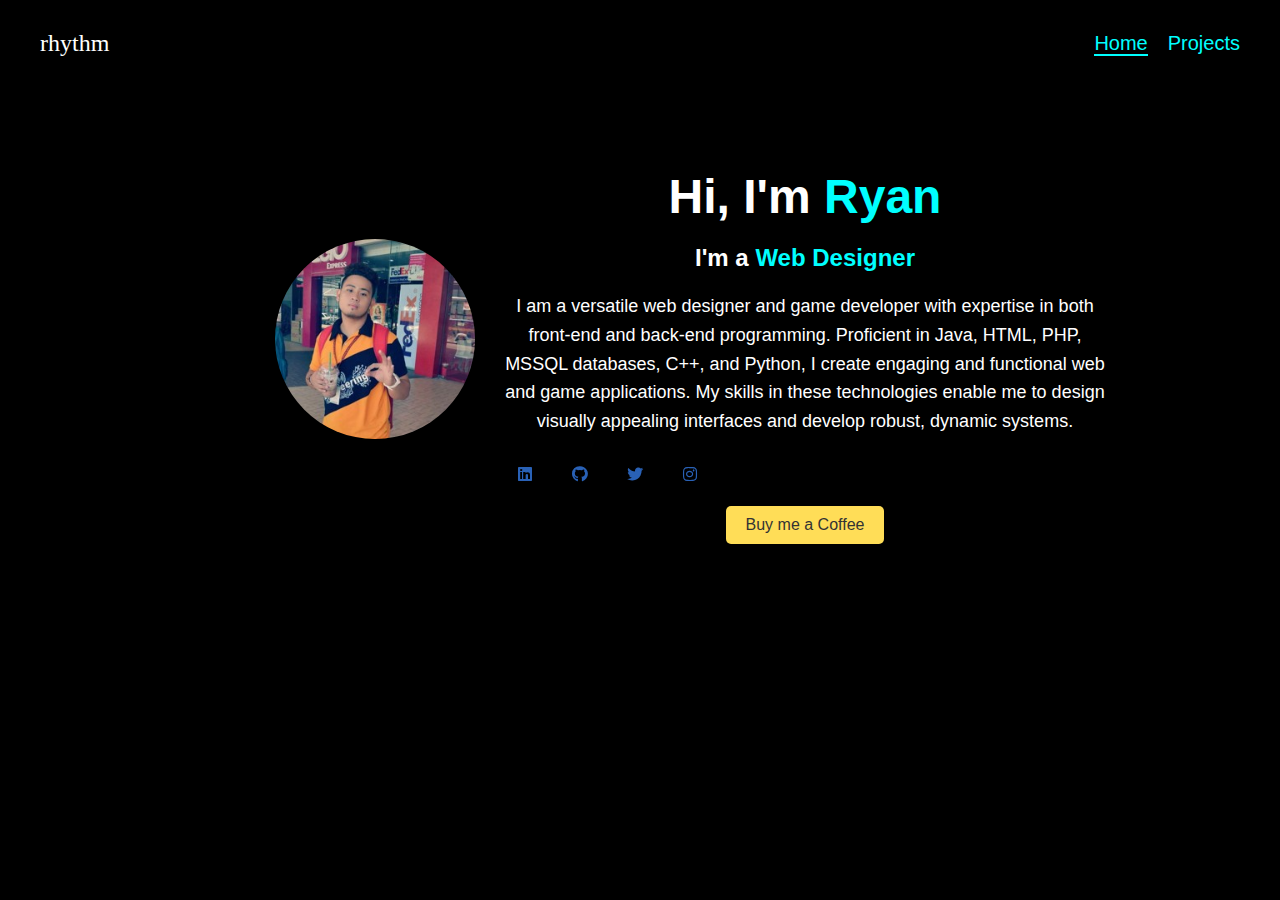
<file: index.html>
<!DOCTYPE html>
<html lang="en">
<head>
   <meta charset="UTF-8">
   <meta name="viewport" content="width=device-width, initial-scale=1.0">
   <title>Home</title>
   <link rel="stylesheet" href="static/css/styles.css">
   <link rel="stylesheet" href="https://cdnjs.cloudflare.com/ajax/libs/font-awesome/6.0.0-beta3/css/all.min.css">
</head>
<body>
   <header>
      <nav aria-label="Main Navigation">
         <div class="logo">rhythm</div>
         <ul class="nav-menu">
            <li><a href="index.html" class="active">Home</a></li>
            <li><a href="templates/projects.html">Projects</a></li>
         </ul>
         <div class="menu-toggle" aria-label="Toggle menu">
            &#9776;
         </div>
      </nav>
   </header>
   
   <main>
      <div class="profile-container">
         <div class="profile-image" aria-label="Profile picture" role="img">
            <img src="static/img/img1.jpg" alt="Profile picture of Ryan">
         </div>
         <div class="content">
            <h1>Hi, I'm <span>Ryan</span></h1>
            <h2>I'm a <span>Web Designer</span></h2>
            <p>I am a versatile web designer and game developer with expertise in both front-end and back-end programming. Proficient in Java, HTML, PHP, MSSQL databases, C++, and Python, I create engaging and functional web and game applications. My skills in these technologies enable me to design visually appealing interfaces and develop robust, dynamic systems.
			</p>
            <div class="social-icons">
                <a href="#" class="icon linkedin" aria-label="LinkedIn">
                   <i class="fab fa-linkedin"></i>
                </a>
                <a href="#" class="icon github" aria-label="GitHub">
                   <i class="fab fa-github"></i>
                </a>
                <a href="#" class="icon twitter" aria-label="Twitter">
                   <i class="fab fa-twitter"></i>
                </a>
                <a href="#" class="icon instagram" aria-label="Instagram">
                   <i class="fab fa-instagram"></i>
                </a>
            </div>
             
<!-- Button -->
<button class="buymeacoffee" onclick="openModal()">Buy me a Coffee</button>

<!-- Modal -->
<div id="coffeeModal" class="modal">
    <div class="modal-content">
        <span class="close" onclick="closeModal()">&times;</span>
        <p>If you’d like to support me, you can send a coffee donation to:</p>
        <div class="payment-options">
            <div class="payment-option">
                <img src="static/img/path-to-paypal-logo.png" alt="PayPal Logo" class="payment-logo">
                <p>PayPal: <strong>rycanano@gmail.com</strong></p>
            </div>
            <div class="payment-option">
                <img src="static/img/path-to-gcash-logo.png" alt="GCash Logo" class="payment-logo">
                <p>GCash: <strong>09279364405</strong></p>
            </div>
        </div>
    </div>
</div>


         </div>
      </div>
   </main>
   
   <!-- External JavaScript -->
    <script src="static/js/script.js"></script>
</body>
</html>
</file>
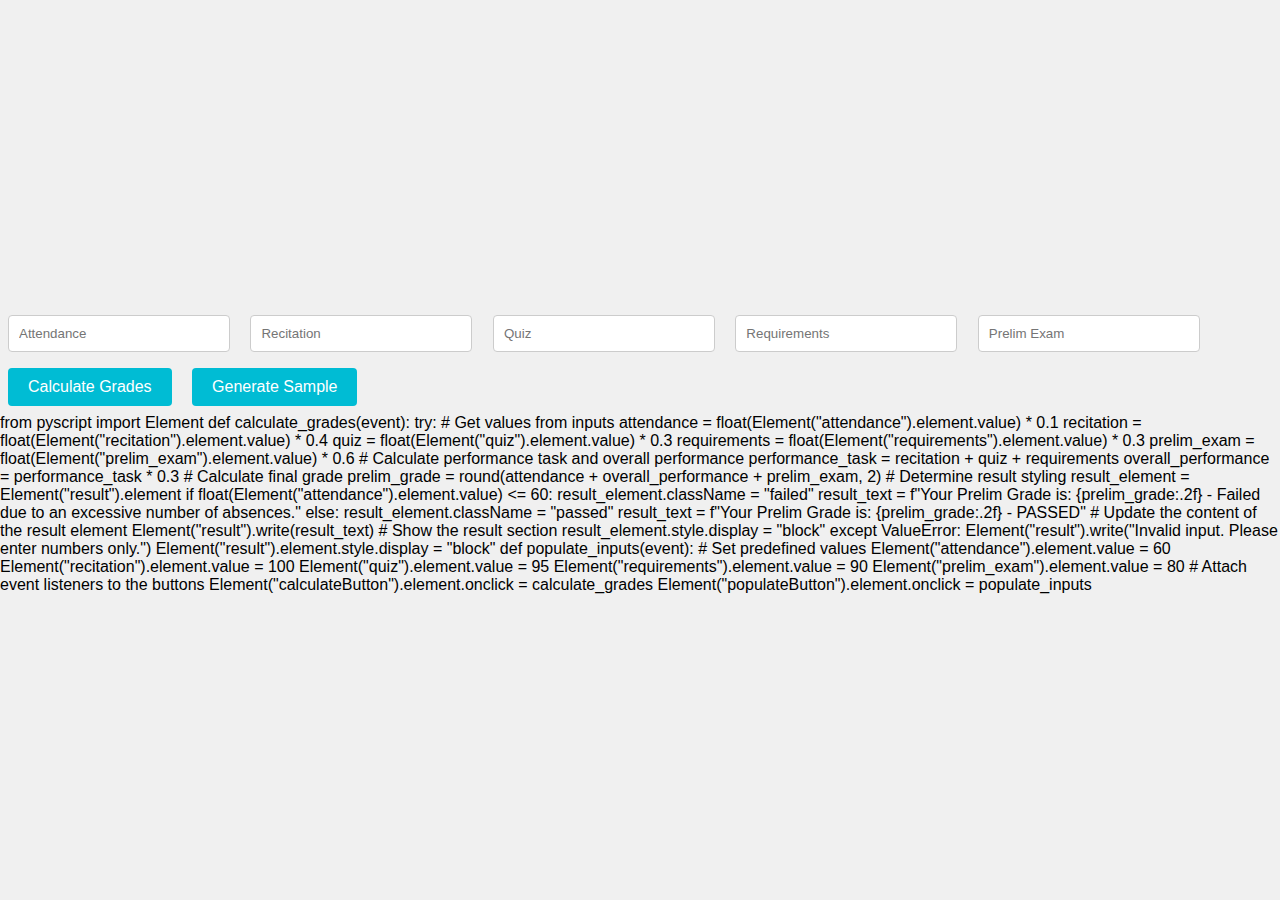
<file: templates/index.html>
<!DOCTYPE html>
<html lang="en">
<head>
    <meta charset="UTF-8">
    <meta name="viewport" content="width=device-width, initial-scale=1.0">
    <title>Grade Calculator</title>
    <!-- Include PyScript -->
    <link rel="stylesheet" href="https://pyscript.net/latest/pyscript.css" />
    <script defer src="https://pyscript.net/latest/pyscript.js"></script>
    <style>
        body {
            font-family: Arial, sans-serif;
            display: flex;
            flex-direction: column;
            align-items: center;
            justify-content: center;
            height: 100vh;
            margin: 0;
            background-color: #f0f0f0;
        }

        input {
            margin: 8px;
            padding: 10px;
            border: 1px solid #ccc;
            border-radius: 4px;
            width: 200px;
        }

        button {
            margin: 8px;
            padding: 10px 20px;
            border: none;
            border-radius: 4px;
            background-color: #00bcd4; /* Cyan color */
            color: white;
            font-size: 16px;
            cursor: pointer;
            transition: background-color 0.3s ease;
        }

        button:hover {
            background-color: #0097a7; /* Darker cyan on hover */
        }

        p {
            font-size: 18px;
            font-weight: bold;
            display: none; /* Hide result initially */
        }

        .failed {
            color: red; /* Red color for failure */
        }

        .passed {
            color: green; /* Green color for pass */
        }
    </style>
</head>
<body>
	<div>
    <!-- HTML elements for user input -->
    <input type="number" id="attendance" placeholder="Attendance" />
    <input type="number" id="recitation" placeholder="Recitation" />
    <input type="number" id="quiz" placeholder="Quiz" />
    <input type="number" id="requirements" placeholder="Requirements" />
    <input type="number" id="prelim_exam" placeholder="Prelim Exam" />
    <button id="calculateButton">Calculate Grades</button>
    <button id="populateButton">Generate Sample</button>
    <p id="result"></p>
	</div>
    <!-- PyScript code -->
    <py-script>
        from pyscript import Element

        def calculate_grades(event):
            try:
                # Get values from inputs
                attendance = float(Element("attendance").element.value) * 0.1
                recitation = float(Element("recitation").element.value) * 0.4
                quiz = float(Element("quiz").element.value) * 0.3
                requirements = float(Element("requirements").element.value) * 0.3
                prelim_exam = float(Element("prelim_exam").element.value) * 0.6

                # Calculate performance task and overall performance
                performance_task = recitation + quiz + requirements
                overall_performance = performance_task * 0.3

                # Calculate final grade
                prelim_grade = round(attendance + overall_performance + prelim_exam, 2)

                # Determine result styling
                result_element = Element("result").element
                if float(Element("attendance").element.value) <= 60:
                    result_element.className = "failed"
                    result_text = f"Your Prelim Grade is: {prelim_grade:.2f} - Failed due to an excessive number of absences."
                else:
                    result_element.className = "passed"
                    result_text = f"Your Prelim Grade is: {prelim_grade:.2f} - PASSED"

                # Update the content of the result element
                Element("result").write(result_text)

                # Show the result section
                result_element.style.display = "block"
            except ValueError:
                Element("result").write("Invalid input. Please enter numbers only.")
                Element("result").element.style.display = "block"

        def populate_inputs(event):
            # Set predefined values
            Element("attendance").element.value = 60
            Element("recitation").element.value = 100
            Element("quiz").element.value = 95
            Element("requirements").element.value = 90
            Element("prelim_exam").element.value = 80

        # Attach event listeners to the buttons
        Element("calculateButton").element.onclick = calculate_grades
        Element("populateButton").element.onclick = populate_inputs
    </py-script>
</body>
</html>
</file>
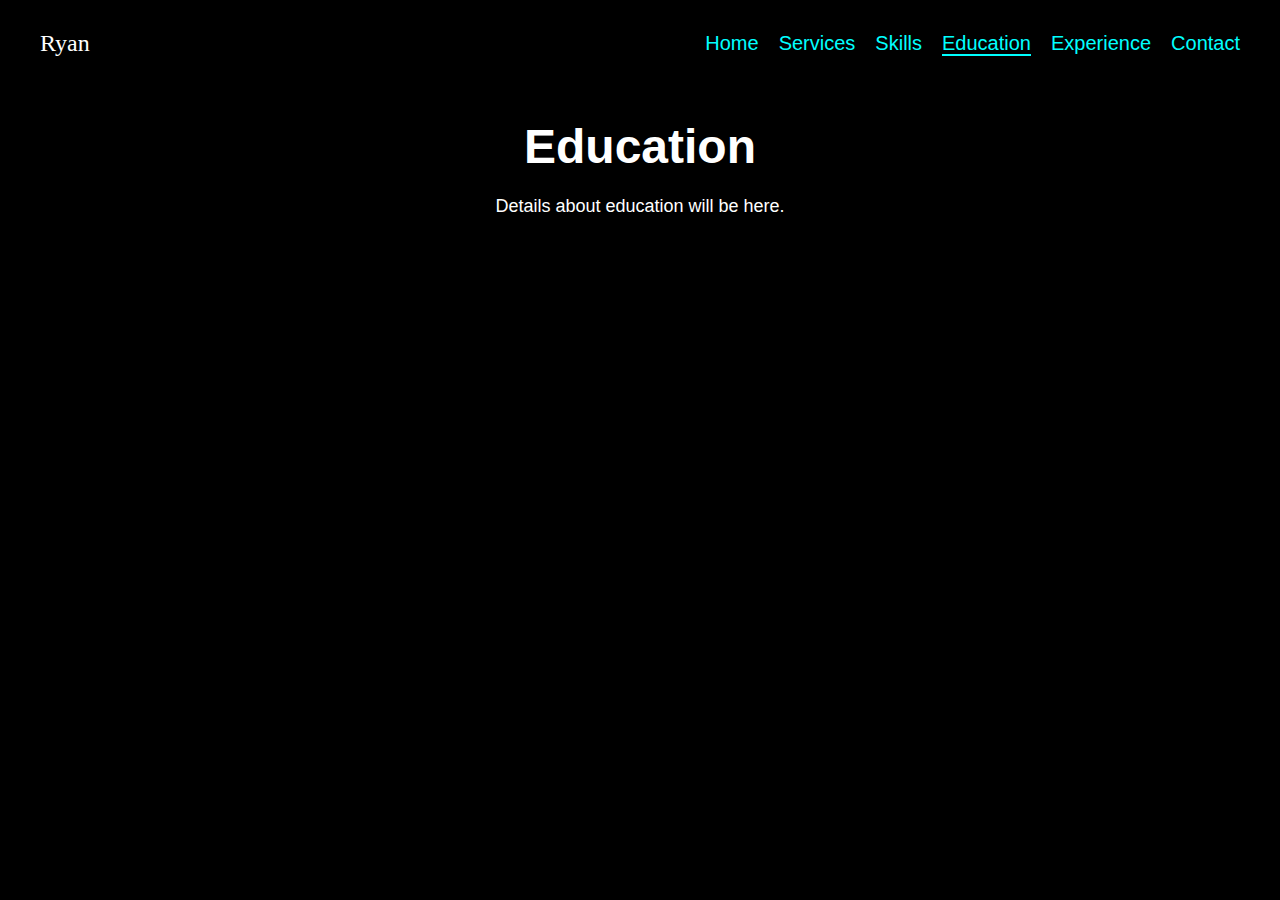
<file: templates/experience.html>
<!DOCTYPE html>
<html lang="en">
<head>
   <meta charset="UTF-8">
   <meta name="viewport" content="width=device-width, initial-scale=1.0">
   <title>Education - Ryan Canano</title>
   <link rel="stylesheet" href="../static/css/styles.css">
   <link rel="stylesheet" href="https://cdnjs.cloudflare.com/ajax/libs/font-awesome/6.0.0-beta3/css/all.min.css">
</head>
<body>
   <header>
      <nav aria-label="Main Navigation">
         <div class="logo">Ryan</div>
         <ul class="nav-menu">
            <li><a href="../index.html">Home</a></li>
            <li><a href="services.html">Services</a></li>
            <li><a href="skills.html">Skills</a></li>
            <li><a href="education.html" class="active">Education</a></li>
            <li><a href="experience.html">Experience</a></li>
            <li><a href="contact.html">Contact</a></li>
         </ul>
         <div class="menu-toggle" aria-label="Toggle menu">
            &#9776;
         </div>
      </nav>
   </header>
   
   <main>
      <h1>Education</h1>
      <p>Details about education will be here.</p>
   </main>
   
   <script>
      document.addEventListener('DOMContentLoaded', function () {
          const menuToggle = document.querySelector('.menu-toggle');
          const navMenu = document.querySelector('.nav-menu');

          menuToggle.addEventListener('click', function () {
              navMenu.classList.toggle('active');
          });
      });
   </script>
</body>
</html>
</file>
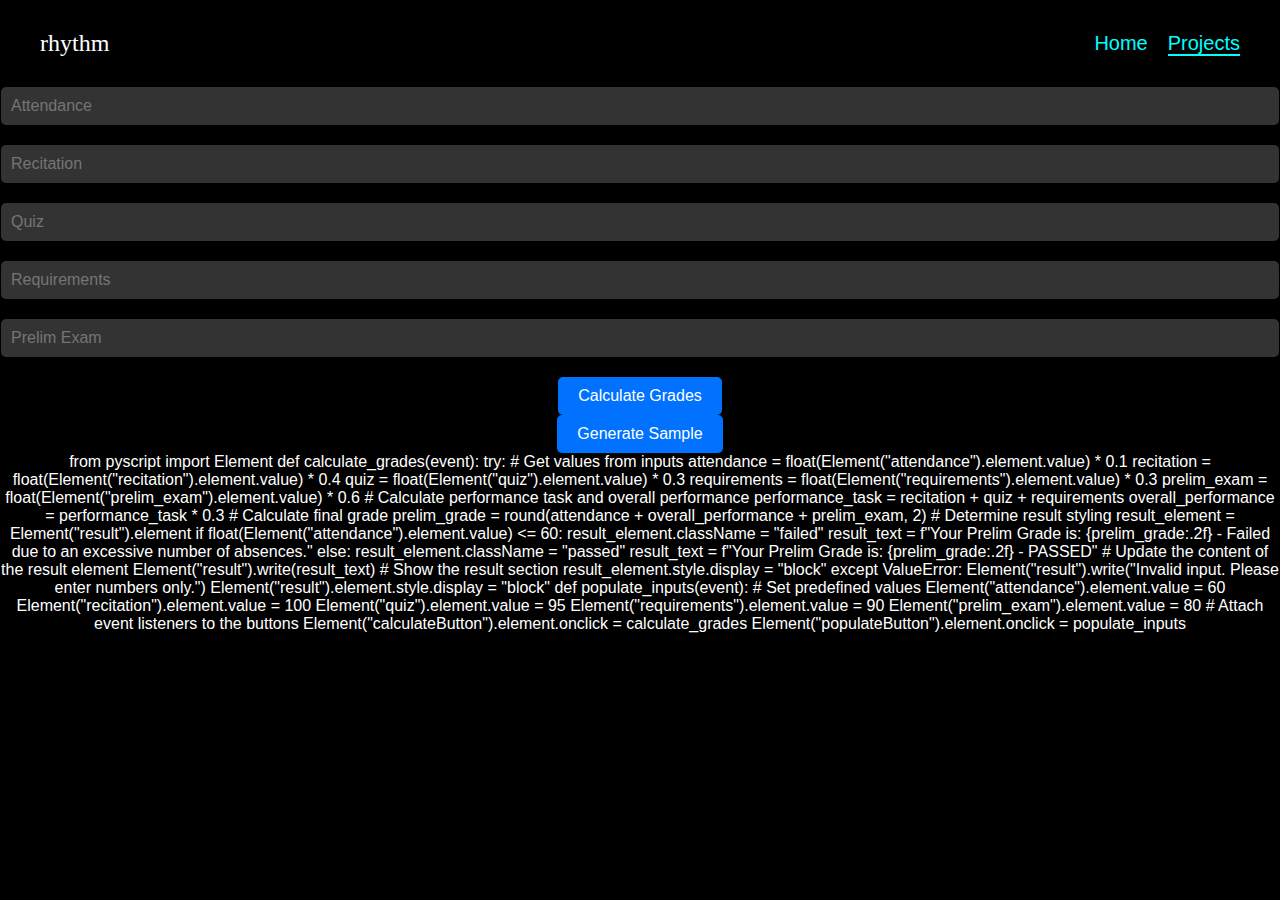
<file: templates/finalgrade.html>
<!DOCTYPE html>
<html lang="en">
<head>
    <meta charset="UTF-8">
    <meta name="viewport" content="width=device-width, initial-scale=1.0">
    <title>Grade Calculator</title>
    <!-- Include PyScript -->
    <link rel="stylesheet" href="https://pyscript.net/latest/pyscript.css" />
    <script defer src="https://pyscript.net/latest/pyscript.js"></script>
    <link rel="stylesheet" href="../static/css/styles.css">
</head>
<body>
	<header>
      <nav aria-label="Main Navigation">
         <div class="logo">rhythm</div>
         <ul class="nav-menu">
            <li><a href="../index.html">Home</a></li>
            <li><a href="projects.html" class="active">Projects</a></li>
         </ul>
         <div class="menu-toggle" aria-label="Toggle menu">
            &#9776;
         </div>
      </nav>
   </header>
	
       <!-- HTML elements for user input -->
    <input type="number" id="attendance" placeholder="Attendance" />
    <input type="number" id="recitation" placeholder="Recitation" />
    <input type="number" id="quiz" placeholder="Quiz" />
    <input type="number" id="requirements" placeholder="Requirements" />
    <input type="number" id="prelim_exam" placeholder="Prelim Exam" />
    <button id="calculateButton">Calculate Grades</button>
    <button id="populateButton">Generate Sample</button>
	<div id="result" class="result">
    <p id="result"></p>
	</div>
	

    <!-- PyScript code -->
    <py-script>
        from pyscript import Element

        def calculate_grades(event):
            try:
                # Get values from inputs
                attendance = float(Element("attendance").element.value) * 0.1
                recitation = float(Element("recitation").element.value) * 0.4
                quiz = float(Element("quiz").element.value) * 0.3
                requirements = float(Element("requirements").element.value) * 0.3
                prelim_exam = float(Element("prelim_exam").element.value) * 0.6

                # Calculate performance task and overall performance
                performance_task = recitation + quiz + requirements
                overall_performance = performance_task * 0.3

                # Calculate final grade
                prelim_grade = round(attendance + overall_performance + prelim_exam, 2)

                # Determine result styling
                result_element = Element("result").element
                if float(Element("attendance").element.value) <= 60:
                    result_element.className = "failed"
                    result_text = f"Your Prelim Grade is: {prelim_grade:.2f} - Failed due to an excessive number of absences."
                else:
                    result_element.className = "passed"
                    result_text = f"Your Prelim Grade is: {prelim_grade:.2f} - PASSED"

                # Update the content of the result element
                Element("result").write(result_text)

                # Show the result section
                result_element.style.display = "block"
            except ValueError:
                Element("result").write("Invalid input. Please enter numbers only.")
                Element("result").element.style.display = "block"

        def populate_inputs(event):
            # Set predefined values
            Element("attendance").element.value = 60
            Element("recitation").element.value = 100
            Element("quiz").element.value = 95
            Element("requirements").element.value = 90
            Element("prelim_exam").element.value = 80

        # Attach event listeners to the buttons
        Element("calculateButton").element.onclick = calculate_grades
        Element("populateButton").element.onclick = populate_inputs
    </py-script>
</body>
</html>
</file>
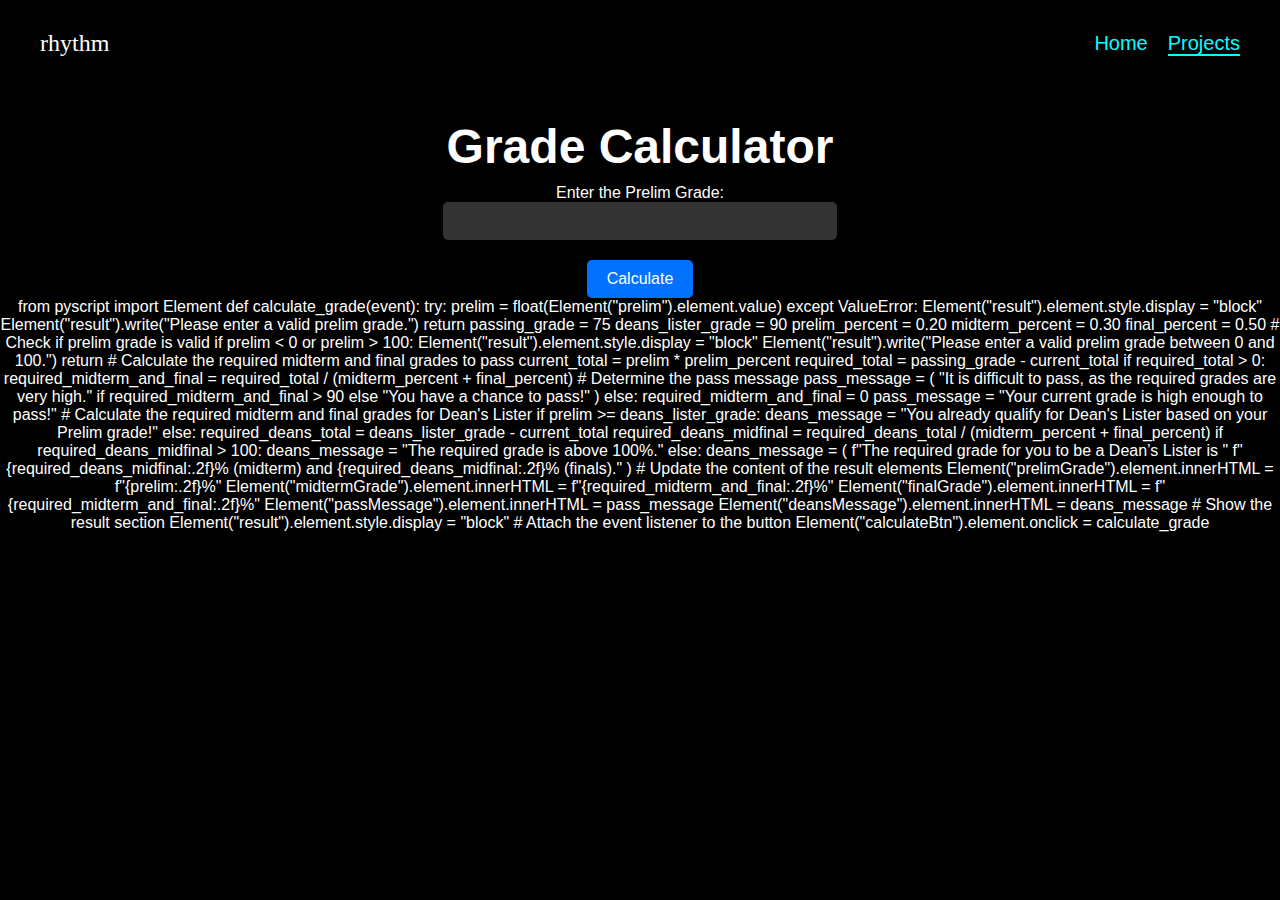
<file: templates/gradecalc.html>
<!DOCTYPE html>
<html lang="en">
<head>
    <meta charset="UTF-8">
    <meta name="viewport" content="width=device-width, initial-scale=1.0">
    <link rel="stylesheet" href="../static/css/styles.css">
	<title>Grade Calculator</title>
    <!-- Include PyScript -->
    <link rel="stylesheet" href="https://pyscript.net/latest/pyscript.css" />
    <script defer src="https://pyscript.net/latest/pyscript.js"></script>
</head>
<body>
	<header>
      <nav aria-label="Main Navigation">
         <div class="logo">rhythm</div>
         <ul class="nav-menu">
            <li><a href="../index.html">Home</a></li>
            <li><a href="projects.html" class="active">Projects</a></li>
         </ul>
         <div class="menu-toggle" aria-label="Toggle menu">
            &#9776;
         </div>
      </nav>
   </header>
    <form id="gradeForm">
        <h1>Grade Calculator</h1>
        <label for="prelim">Enter the Prelim Grade:</label>
        <input type="number" id="prelim" name="prelim" step="0.01" min="0" max="100" required>
        <button type="button" id="calculateBtn">Calculate</button>

        <!-- Result section with ul and li tags -->
        <div id="result" class="result">
            <ul>
                <li><strong>Prelim Grade:</strong> <span id="prelimGrade"></span></li>
                <li><strong>Required Midterm Grade:</strong> <span id="midtermGrade"></span></li>
                <li><strong>Required Final Grade:</strong> <span id="finalGrade"></span></li>
                <li id="passMessage"></li>
                <li id="deansMessage"></li>
            </ul>
        </div>
    </form>

    <py-script>
        from pyscript import Element

        def calculate_grade(event):
            try:
                prelim = float(Element("prelim").element.value)
            except ValueError:
                Element("result").element.style.display = "block"
                Element("result").write("Please enter a valid prelim grade.")
                return

            passing_grade = 75
            deans_lister_grade = 90
            prelim_percent = 0.20
            midterm_percent = 0.30
            final_percent = 0.50

            # Check if prelim grade is valid
            if prelim < 0 or prelim > 100:
                Element("result").element.style.display = "block"
                Element("result").write("Please enter a valid prelim grade between 0 and 100.")
                return

            # Calculate the required midterm and final grades to pass
            current_total = prelim * prelim_percent
            required_total = passing_grade - current_total

            if required_total > 0:
                required_midterm_and_final = required_total / (midterm_percent + final_percent)
                
                # Determine the pass message
                pass_message = (
                    "It is difficult to pass, as the required grades are very high."
                    if required_midterm_and_final > 90
                    else "You have a chance to pass!"
                )
            else:
                required_midterm_and_final = 0
                pass_message = "Your current grade is high enough to pass!"

            # Calculate the required midterm and final grades for Dean's Lister
            if prelim >= deans_lister_grade:
                deans_message = "You already qualify for Dean's Lister based on your Prelim grade!"
            else:
                required_deans_total = deans_lister_grade - current_total
                required_deans_midfinal = required_deans_total / (midterm_percent + final_percent)
                if required_deans_midfinal > 100:
                    deans_message = "The required grade is above 100%."
                else:
                    deans_message = (
                        f"The required grade for you to be a Dean’s Lister is "
                        f"{required_deans_midfinal:.2f}% (midterm) and {required_deans_midfinal:.2f}% (finals)."
                    )

            # Update the content of the result elements
            Element("prelimGrade").element.innerHTML = f"{prelim:.2f}%"
            Element("midtermGrade").element.innerHTML = f"{required_midterm_and_final:.2f}%"
            Element("finalGrade").element.innerHTML = f"{required_midterm_and_final:.2f}%"
            Element("passMessage").element.innerHTML = pass_message
            Element("deansMessage").element.innerHTML = deans_message

            # Show the result section
            Element("result").element.style.display = "block"

        # Attach the event listener to the button
        Element("calculateBtn").element.onclick = calculate_grade
    </py-script>
</body>
</html>
</file>
<file: static/css/styles.css>
/* General Styles */
body {
    font-family: Arial, sans-serif;
    background-color: #000;
    color: #fff;
    margin: 0;
    padding: 0;
    display: flex;
    flex-direction: column;
    align-items: center;
    height: 100vh;
    text-align: center;
}

header {
    width: 100%;
    padding: 20px;
    background-color: #000;
    box-shadow: 0 2px 4px rgba(0, 0, 0, 0.2);
}

nav {
    display: flex;
    justify-content: space-between;
    align-items: center;
    width: 100%;
    max-width: 1200px;
    margin: 0 auto;
    padding: 10px 20px;
    position: sticky;
    top: 0;
    background-color: #000;
    z-index: 1000;
}

.logo {
	font-family: impact;
    font-size: 24px;
    color: #fff; /* Changed to cyan */
}

.nav-menu {
    list-style: none;
    display: flex;
    padding: 0;
    margin: 0;
}

.nav-menu li {
    margin-left: 20px;
    font-size: 20px; /* Increased font size for better readability */
}

.nav-menu a {
    color: #fff;
    text-decoration: none;
    font-weight: 500;
}

.nav-menu a.active {
    color: #00ffff; /* Changed to cyan */
    border-bottom: 2px solid #00ffff; /* Changed to cyan */
}

/* Mobile Menu Toggle */
.menu-toggle {
    display: none;
    font-size: 30px;
    cursor: pointer;
    color: #fff;
}

/* Mobile Styles */
@media (max-width: 768px) {
    .nav-menu {
        flex-direction: column;
        position: absolute;
        top: 60px;
        right: 0;
        width: 100%;
        background-color: #000;
        display: none;
    }

    .nav-menu.active {
        display: flex;
    }

    .nav-menu li {
        margin-left: 0;
        padding: 10px 0;
        text-align: center;
        font-size: 22px; /* Increased font size for mobile */
    }

    .menu-toggle {
        display: block;
    }
}

/* Profile Container */
.profile-container {
    display: flex;
    align-items: center;
    justify-content: center;
    gap: 30px;
    width: 100%;
    max-width: 1000px;
    padding: 50px;
}

.profile-image img {
    width: 200px;
    height: 200px;
    border-radius: 50%;
    box-shadow: 0 4px 6px rgba(0, 0, 0, 0.1);
}

.content h1 span,
.content h2 span {
    color: #00ffff; /* Changed to cyan */
}

h1 {
    font-size: 48px;
    margin-bottom: 10px;
}

h2 {
    font-size: 24px;
    margin-bottom: 20px;
}

p {
    font-size: 18px;
    margin-bottom: 30px;
    max-width: 600px;
    line-height: 1.6;
}

/* Social Icons */
.social-icons {
    display: flex;
    gap: 15px;
}

.icon {
    width: 40px;
    height: 40px;
    background-size: cover;
    background-position: center;
    border-radius: 50%;
    display: inline-block;
    filter: invert(1) sepia(1) saturate(5) hue-rotate(-180deg); /* Cyan filter */
}



html {
    scroll-behavior: smooth;
}

/* Calculator Styles */
.calculator {
    background: rgba(0, 0, 0, 0.7);
    border-radius: 10px;
    padding: 20px;
    max-width: 500px;
    width: 100%;
    box-shadow: 0 0 15px rgba(0, 0, 0, 0.3);
    text-align: center;
}

.calculator h1 {
    color: #fff;
    margin-bottom: 20px;
}

input[type="number"] {
    width: calc(100% - 22px);
    padding: 10px;
    border: none;
    border-radius: 5px;
    margin-bottom: 20px;
    font-size: 16px;
    background-color: #333;
    color: #fff;
}

button {
    background: #0072ff;
    color: #fff;
    border: none;
    padding: 10px 20px;
    border-radius: 5px;
    font-size: 16px;
    cursor: pointer;
    transition: background 0.3s;
}

button:hover {
    background: #005bb5;
}

#result {
    display: none;
    margin-top: 20px;
    text-align: left;
}

#result span {
    font-weight: bold;
}
/* Modal background */
.modal {
    display: none; /* Hidden by default */
    position: fixed;
    z-index: 1; /* Sit on top */
    left: 0;
    top: 0;
    width: 100%;
    height: 100%;
    overflow: auto; /* Enable scroll if needed */
    background-color: rgba(0, 0, 0, 0.8); /* Darker background with opacity */
}

/* Modal content */
.modal-content {
    background-color: #333; /* Dark background */
    color: #fefefe; /* Light text color */
    margin: 10% auto; /* Centered and smaller width */
    padding: 20px;
    border: 1px solid #444; /* Dark border */
    width: 60%; /* Adjust to make modal smaller */
    max-width: 400px; /* Maximum width */
    border-radius: 5px;
    text-align: center; /* Center text and content */
}

/* Close button */
.close {
    color: #fefefe;
    float: right;
    font-size: 28px;
    font-weight: bold;
}

.close:hover,
.close:focus {
    color: #ddd; /* Light color on hover/focus */
    text-decoration: none;
    cursor: pointer;
}

/* Payment options */
.payment-options {
    display: flex;
    flex-direction: column;
    gap: 20px;
    align-items: center;
}

.payment-option {
    display: flex;
    align-items: center;
    gap: 10px;
}

.payment-logo {
    width: 40px;
    height: auto; /* Maintain aspect ratio */
}

/* Button styling */
.buymeacoffee {
    background-color: #ffdd57; /* Coffee color */
    color: #333; /* Dark text color */
    border: none;
    padding: 10px 20px;
    font-size: 16px;
    border-radius: 5px;
    cursor: pointer;
    transition: background-color 0.3s ease;
}

.buymeacoffee:hover {
    background-color: #ffd700; /* Lighter gold color on hover */
}
/* Link Styles */
a:link {
    color: #00ffff; /* Cyan color for regular links */
    text-decoration: none; /* Remove underline */
    transition: color 0.3s ease; /* Smooth color transition */
}

a:visited {
    color: #00cccc; /* Slightly darker cyan for visited links */
}

a:hover,
a:focus {
    color: #00b3b3; /* Lighter cyan for hover/focus state */
    text-decoration: underline; /* Underline on hover/focus for better visibility */
}

a:active {
    color: #009999; /* Darker cyan for active state */
}
</file>
